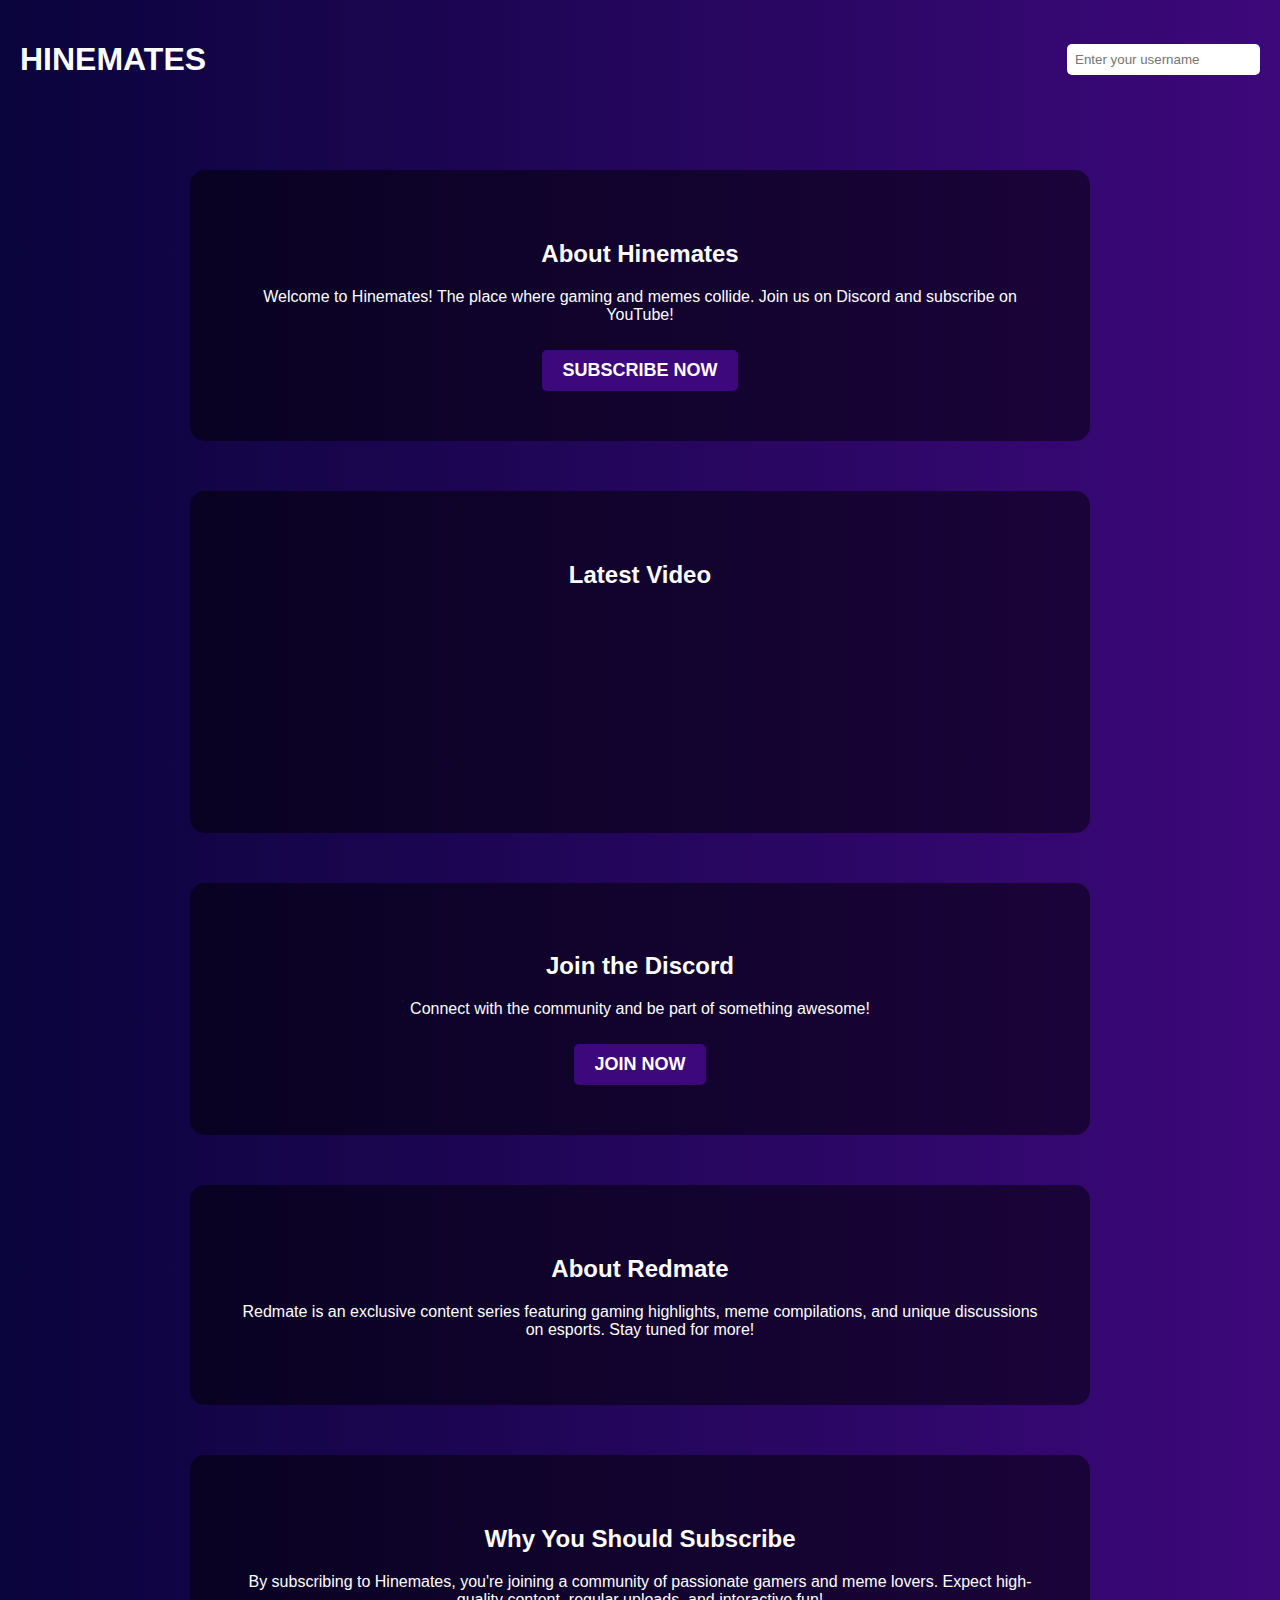
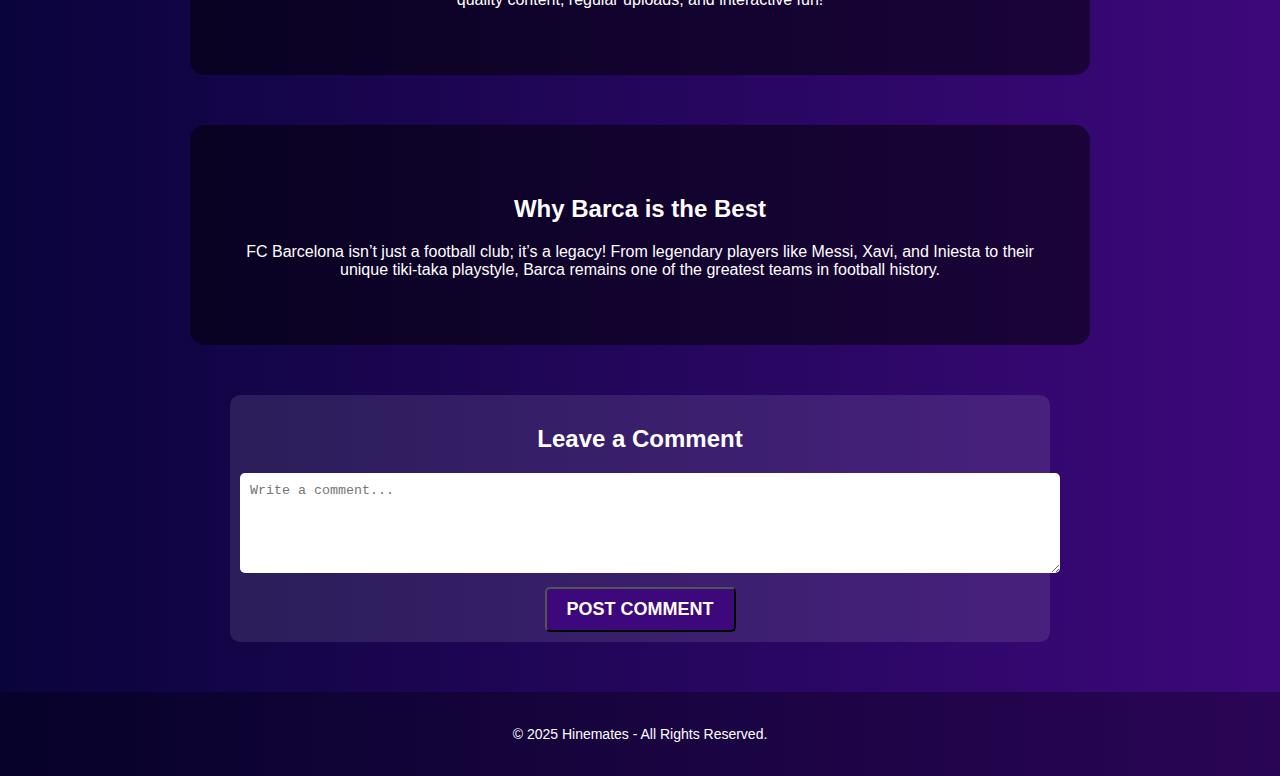
<file: index.html>
<!DOCTYPE html>
<html lang="en">
<head>
    <meta charset="UTF-8">
    <meta name="viewport" content="width=device-width, initial-scale=1.0">
    <title>Hinemates - Gaming & Memes</title>
    <link rel="stylesheet" href="style.css">
    <style>
        body {
            font-family: 'Arial', sans-serif;
            text-align: center;
            background: linear-gradient(to right, #0a043c, #3d087b);
            color: white;
            margin: 0;
        }

        .header-container {
            display: flex;
            justify-content: space-between;
            align-items: center;
            padding: 20px;
        }

        .profile-section {
            text-align: right;
        }

        .profile-section input {
            padding: 8px;
            border-radius: 5px;
            border: none;
        }

        .comment-box {
            margin: 20px auto;
            padding: 10px;
            width: 80%;
            background: rgba(255, 255, 255, 0.1);
            border-radius: 10px;
        }

        .comment-box textarea {
            width: 100%;
            height: 80px;
            padding: 10px;
            border-radius: 5px;
            border: none;
        }

        .btn {
            padding: 10px 20px;
            background: #3d087b;
            border-radius: 5px;
            color: white;
            text-decoration: none;
            transition: 0.3s;
            cursor: pointer;
            margin-top: 10px;
        }

        .btn:hover {
            background: #25055c;
        }

        .comments-list {
            text-align: left;
            margin: 20px auto;
            width: 80%;
        }

        .comment {
            background: rgba(255, 255, 255, 0.1);
            padding: 10px;
            margin-top: 10px;
            border-radius: 5px;
        }
    </style>
</head>
<body>
    <div class="header-container">
        <h1 class="elegant-title">HINEMATES</h1>
        <div class="profile-section">
            <input type="text" id="username" placeholder="Enter your username">
        </div>
    </div>
    
    <section class="profile">
        <h2>About Hinemates</h2>
        <p>Welcome to Hinemates! The place where gaming and memes collide. Join us on Discord and subscribe on YouTube!</p>
        <a href="https://www.youtube.com/@Kimuop" class="btn">Subscribe Now</a>
    </section>

    <section class="content-section">
        <h2>Latest Video</h2>
        <iframe src=https://youtu.be/fF0e3vPOF1s?si=oYf2uRCb9RAa8qHM" frameborder="0" allowfullscreen></iframe>
    </section>

    <section class="discord-section">
        <h2>Join the Discord</h2>
        <p>Connect with the community and be part of something awesome!</p>
        <a href="https://discord.gg/798KBxhJ" class="btn">Join Now</a>
    </section>

    <section class="content-section">
        <h2>About Redmate</h2>
        <p>Redmate is an exclusive content series featuring gaming highlights, meme compilations, and unique discussions on esports. Stay tuned for more!</p>
    </section>

    <section class="content-section">
        <h2>Why You Should Subscribe</h2>
        <p>By subscribing to Hinemates, you're joining a community of passionate gamers and meme lovers. Expect high-quality content, regular uploads, and interactive fun!</p>
    </section>

    <section class="content-section">
        <h2>Why Barca is the Best</h2>
        <p>FC Barcelona isn’t just a football club; it’s a legacy! From legendary players like Messi, Xavi, and Iniesta to their unique tiki-taka playstyle, Barca remains one of the greatest teams in football history.</p>
    </section>

    <section class="comment-box">
        <h2>Leave a Comment</h2>
        <textarea id="commentInput" placeholder="Write a comment..."></textarea>
        <button class="btn" onclick="addComment()">Post Comment</button>
    </section>

    <div class="comments-list" id="commentsList"></div>

    <footer>
        <p>&copy; 2025 Hinemates - All Rights Reserved.</p>
    </footer>

    <script>
        document.addEventListener("DOMContentLoaded", loadComments);

        function addComment() {
            let username = document.getElementById('username').value;
            let commentText = document.getElementById('commentInput').value;
            let commentSection = document.getElementById('commentsList');

            if (username.trim() === "") {
                alert("Please enter a username before commenting.");
                return;
            }
            if (commentText.trim() === "") {
                alert("Comment cannot be empty.");
                return;
            }

            let comment = document.createElement("div");
            comment.classList.add("comment");
            comment.innerHTML = `<strong>${username}:</strong> ${commentText} <button onclick="replyToComment(this)" class="btn">Reply</button>`;
            commentSection.appendChild(comment);
            document.getElementById('commentInput').value = "";

            saveComments();
        }

        function replyToComment(button) {
            let parentComment = button.parentElement;
            let replyInput = document.createElement("textarea");
            replyInput.placeholder = "Write a reply...";
            let submitReply = document.createElement("button");
            submitReply.innerText = "Reply";
            submitReply.classList.add("btn");
            submitReply.onclick = function() {
                let replyText = replyInput.value.trim();
                if (replyText === "") {
                    alert("Reply cannot be empty.");
                    return;
                }
                let reply = document.createElement("div");
                reply.classList.add("comment");
                reply.style.marginLeft = "20px";
                reply.innerHTML = `<strong>Reply:</strong> ${replyText}`;
                parentComment.appendChild(reply);
                replyInput.remove();
                submitReply.remove();
                saveComments();
            };
            parentComment.appendChild(replyInput);
            parentComment.appendChild(submitReply);
        }

        function saveComments() {
            localStorage.setItem("comments", document.getElementById('commentsList').innerHTML);
        }

        function loadComments() {
            document.getElementById('commentsList').innerHTML = localStorage.getItem("comments") || "";
        }
    </script>
</body>
</html>
</file>
<file: style.css>
/* Smooth Page Scroll */
html { scroll-behavior: smooth; }

/* Elegant Background (Dark Purple & Navy) */
body {
    font-family: 'Arial', sans-serif;
    text-align: center;
    background: linear-gradient(90deg, #1a0033, #001a33);
    background-attachment: fixed;
    color: white;
    margin: 0;
}

/* Elegant Header */
.hero {
    padding: 100px 20px;
    background: rgba(0, 0, 0, 0.3);
}

/* Elegant Title */
.title {
    font-size: 60px;
    font-weight: bold;
    text-transform: uppercase;
    text-shadow: 0px 0px 20px rgba(255, 255, 255, 0.5);
    color: #b066ff; /* Soft Purple */
}

/* Button Style */
.btn {
    display: inline-block;
    padding: 15px 30px;
    font-size: 18px;
    font-weight: bold;
    text-transform: uppercase;
    background: rgba(255, 255, 255, 0.2);
    border-radius: 15px;
    color: white;
    text-decoration: none;
    transition: 0.3s;
}

.btn:hover {
    background: rgba(255, 255, 255, 0.3);
    transform: scale(1.1);
}

/* Sections */
section {
    padding: 50px;
    margin: 50px auto;
    max-width: 800px;
    border-radius: 15px;
    background: rgba(0, 0, 0, 0.5);
}

/* Video Embed */
iframe {
    margin-top: 20px;
    border-radius: 15px;
    border: none;
}

/* Image Styling */
img {
    width: 200px;
    margin-top: 20px;
    border-radius: 15px;
    box-shadow: 0px 0px 15px rgba(255, 255, 255, 0.5);
}

/* Subscription List */
ul {
    list-style: none;
    padding: 0;
    font-size: 18px;
}

ul li {
    padding: 10px;
    font-weight: bold;
}

/* Footer */
footer {
    margin-top: 50px;
    padding: 20px;
    background: rgba(0, 0, 0, 0.3);
    color: white;
    font-size: 14px;
}
</file>
